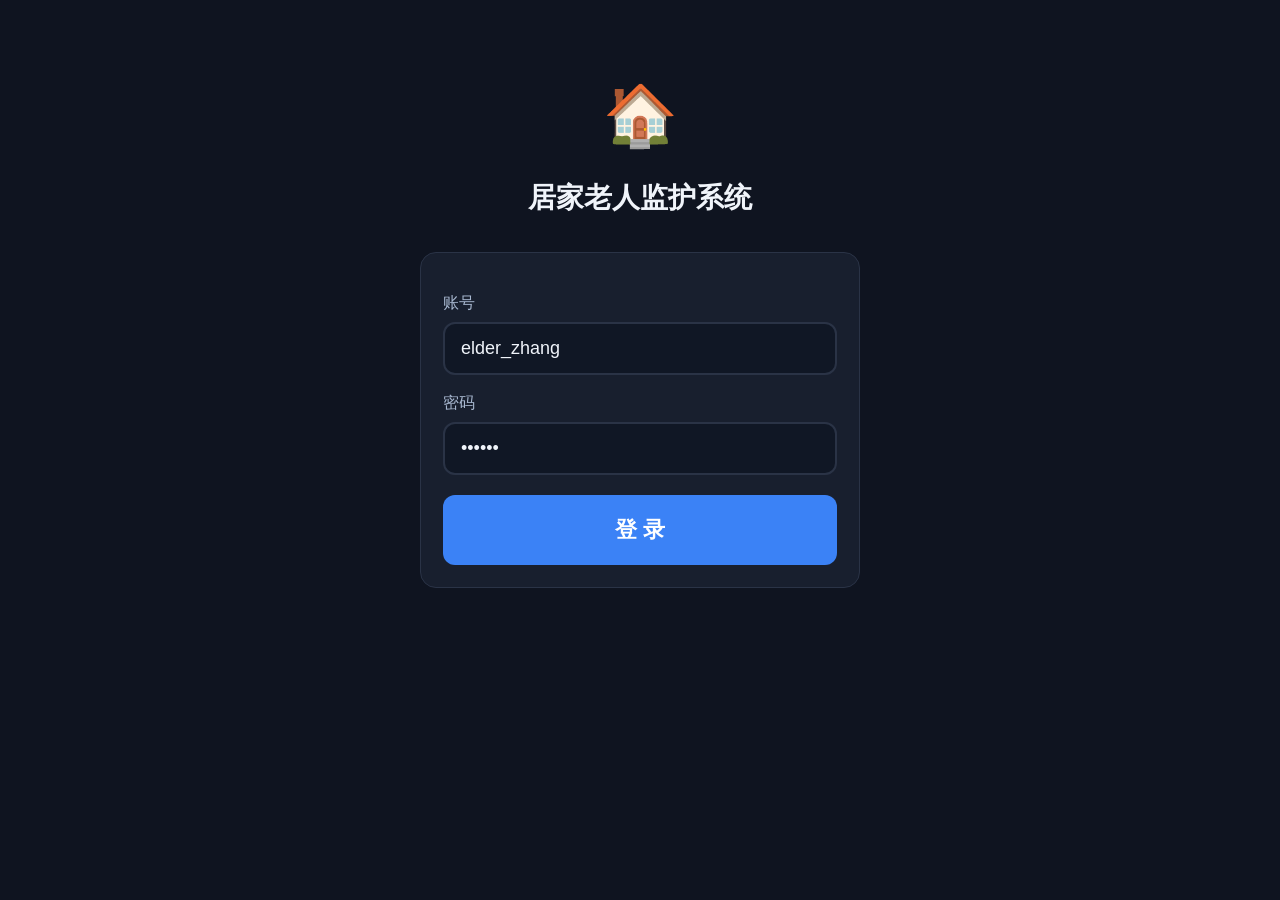
<file: static/elder/index.html>
<!DOCTYPE html>
<html lang="zh-CN">
<head>
<meta charset="utf-8">
<meta name="viewport" content="width=device-width, initial-scale=1">
<title>居家老人监护系统</title>
<script src="/static/elder/common.js?v=3"></script>
</head>
<body>

<!-- ==================== 登录视图（未登录时显示） ==================== -->
<div id="loginView" class="wrap" style="max-width: 480px; display:none">
  <div style="text-align:center; margin-top: 40px">
    <div style="font-size: 60px; margin-bottom: 8px">🏠</div>
    <h1 style="font-size:28px">居家老人监护系统</h1>
  </div>

  <div class="card" style="margin-top: 30px">
    <label>账号</label>
    <input id="username" value="elder_zhang" placeholder="请输入账号">

    <label>密码</label>
    <input id="password" type="password" value="123456" placeholder="请输入密码"
           onkeydown="if(event.key==='Enter') doLogin()">

    <div class="row" style="margin-top: 20px">
      <button class="block big" onclick="doLogin()" style="font-size:22px; padding:18px">登 录</button>
    </div>
    <div id="msg"></div>
  </div>
</div>

<!-- ==================== 主界面（已登录时显示） ==================== -->
<div id="mainView" class="wrap" style="display:none">

  <!-- 顶部：问候 + 退出 -->
  <div style="display:flex; justify-content:space-between; align-items:center; gap:16px; padding: 10px 0 20px">
    <div id="greeting" style="font-size:22px">您好</div>
    <button onclick="doLogout()" style="
      flex-shrink:0;
      font-size:20px; font-weight:700; letter-spacing:1px;
      padding:14px 26px;
      background:#27272a; color:#f0f4fa;
      border:2px solid #6b7280; border-radius:14px;
      cursor:pointer;
    ">🚪 退出</button>
  </div>

  <!-- SOS 按钮（全页唯一核心） -->
  <div style="text-align:center; margin: 30px 0 20px">
    <div style="font-size:18px; color:#a1a1aa; margin-bottom:20px">遇到紧急情况请按下红色按钮</div>
    <button class="sos-btn" id="sosBtn" onclick="toggleSOS()">SOS<br>求 助</button>
    <div id="sosHint" class="msg" style="text-align:center; font-size:18px; margin-top:15px"></div>
  </div>

  <!-- 下一次吃药信息框 -->
  <div id="medCard" class="big-card info" style="margin-top:20px; display:none">
    <div class="title">💊 吃药提醒</div>
    <div class="main" id="medMain">—</div>
    <div class="sub2" id="medSub">正在加载…</div>
  </div>

  <!-- 底部：帮助文字 + 测试按钮（开发演示用） -->
  <div class="empty" style="margin-top:30px; font-size:14px; opacity:.6">
    吃药时间到了会自动弹窗并语音提醒您<br>
    如有紧急情况请按上方红色 SOS 按钮
  </div>

  <div id="devBar" style="margin-top: 30px; text-align:center">
    <button onclick="testReminder()" style="font-size:13px; padding:6px 14px; background:#27272a; border:1px solid #3f3f46; color:#a1a1aa; border-radius:8px; cursor:pointer">🧪 测试提醒效果</button>
    <button onclick="resetAll()" style="font-size:13px; padding:6px 14px; background:#27272a; border:1px solid #3f3f46; color:#a1a1aa; border-radius:8px; cursor:pointer; margin-left:6px">重置本地状态</button>
  </div>
</div>

<script>
/* ==================== 启动：自动判断登录状态 ==================== */
const _tok = getToken();
if (_tok) {
  showMain();
} else {
  document.getElementById("loginView").style.display = "block";
}

/* ==================== 登录 ==================== */
async function doLogin() {
  const u = $("username").value.trim();
  const p = $("password").value;
  if (!u || !p) { msg("请填写账号和密码", "bad"); return; }
  msg("登录中…");
  try {
    const data = await api("/api/auth/login", {
      method: "POST",
      body: JSON.stringify({ username: u, password: p }),
    });
    setToken(data.token);
    setUser({ user_id: data.user_id, role: data.role, elder_id: data.elder_id });
    if (data.role !== "elder") {
      msg("此账号不是老人账号", "bad");
      localStorage.removeItem(TOKEN_KEY); localStorage.removeItem(USER_KEY);
      return;
    }
    showMain();
  } catch (e) { msg(e.message, "bad"); }
}

function showMain() {
  document.getElementById("loginView").style.display = "none";
  document.getElementById("mainView").style.display = "block";

  // 问候语
  api("/api/auth/me").then(me => {
    document.getElementById("greeting").innerHTML =
      `<span style="font-size:16px; color:#a1a1aa">您好</span><br>${me?.username || "您"}`;
  }).catch(() => {});

  refreshSOS(); loadPlans();
  setInterval(refreshSOS, 20000);
  setInterval(loadPlans, 30000);

  registerMedicineReminder({
    getPlans: async () => {
      const page = await api("/api/medicine/plans?size=50");
      return (page?.items || []).filter(p => p.status === 1);
    },
  });
}

/* ==================== SOS ==================== */
let sosActive = false;
async function refreshSOS() {
  try {
    const alerts = await api("/api/alert/my?limit=20");
    sosActive = (alerts || []).some(a => a.alert_type === "sos" && a.is_handled === 0);
    setSOSUI(sosActive);
  } catch {}
}
function setSOSUI(active) {
  const btn = $("sosBtn"); const hint = $("sosHint");
  if (active) {
    btn.className = "sos-btn cancel";
    btn.innerHTML = "取消<br>求 助";
    hint.textContent = "已通知家属和社区。如已安全，请按橙色按钮取消。";
    hint.className = "msg warn";
  } else {
    btn.className = "sos-btn";
    btn.innerHTML = "SOS<br>求 助";
    hint.textContent = ""; hint.className = "msg";
  }
}
async function toggleSOS() {
  const btn = $("sosBtn"); btn.disabled = true;
  try {
    if (!sosActive) {
      btn.textContent = "发送中…";
      await api("/api/alert/sos", { method: "POST", body: "{}" });
      sosActive = true; setSOSUI(true);
      speak("已发送求助信号");
    } else {
      btn.textContent = "取消中…";
      const data = await api("/api/alert/sos/cancel", { method: "POST", body: "{}" });
      if (data.cancelled) { sosActive = false; setSOSUI(false); speak("求助已取消"); }
      else { $("sosHint").textContent = data.message || "没有待取消的求助"; $("sosHint").className = "msg warn"; }
    }
  } catch (e) { $("sosHint").textContent = "失败：" + e.message; $("sosHint").className = "msg bad"; }
  finally { btn.disabled = false; }
}

/* ==================== 吃药预览 ==================== */
async function loadPlans() {
  try {
    const page = await api("/api/medicine/plans?size=50");
    const all = (page?.items || []).filter(p => p.status === 1);
    if (!all.length) { $("medCard").style.display = "none"; return; }

    const todayStr = localDateStr();
    const now = new Date();
    const curMin = now.getHours() * 60 + now.getMinutes();
    const records = await api("/api/medicine/record").catch(() => []);
    // 后端字段: remind_date(YYYY-MM-DD) + take_result("taken"/"untaken")
    const takenIds = new Set((records || [])
      .filter(r => String(r.remind_date || "").slice(0,10) === todayStr && r.take_result === "taken")
      .map(r => r.plan_id));
    const localMap = loadConfirmedToday();
    if (localMap._date === todayStr) Object.keys(localMap).filter(k=>k!=='_date').forEach(id=>takenIds.add(Number(id)));

    const sorted = all.filter(p => !takenIds.has(p.id))
      .filter(p => p.cycle !== "two_day" || now.getDate() % 2 === 0)
      .sort((a,b) => String(a.take_time).localeCompare(String(b.take_time)));
    if (!sorted.length) { $("medCard").style.display = "none"; return; }

    const next = sorted.find(p => {
      const [h,m] = String(p.take_time).slice(0,5).split(":").map(Number);
      return h*60+m >= curMin;
    }) || sorted[0];
    const tStr = String(next.take_time).slice(0,5);

    $("medCard").style.display = "block";
    $("medMain").textContent = `${next.medicine_name}  ${tStr}`;
    $("medSub").textContent = `剂量：${next.dosage || '—'}`;
  } catch {}
}

/* ==================== 退出登录 ==================== */
function doLogout() {
  if (confirm("确定要退出登录吗？")) logout();
}

/* ==================== 开发测试 ==================== */
const TEST_PLAN_ID = 99999;
function testReminder() {
  // 清掉上一次测试留下的状态, 保证每次点都能看到弹窗
  const st = loadReminderState();
  delete st[TEST_PLAN_ID];
  saveReminderState(st);
  markReminderTriggered(TEST_PLAN_ID);
  showMedicineReminder(
    { id: TEST_PLAN_ID, medicine_name: "降压灵", dosage: "1片", take_time: "08:00" },
    { count: 0, total: 3 },
    {
      onTaken: () => {
        markReminderConfirmed(TEST_PLAN_ID);
        speak("好的");
      }
    }
  );
}
function resetAll() {
  if (!confirm("确定要重置所有提醒状态吗？")) return;
  localStorage.removeItem(REMINDER_STATE_KEY);
  localStorage.removeItem("elder_confirmed_today");
  localStorage.removeItem("elder_reminder_v2");
  location.reload();
}
</script>
</body>
</html>
</file>
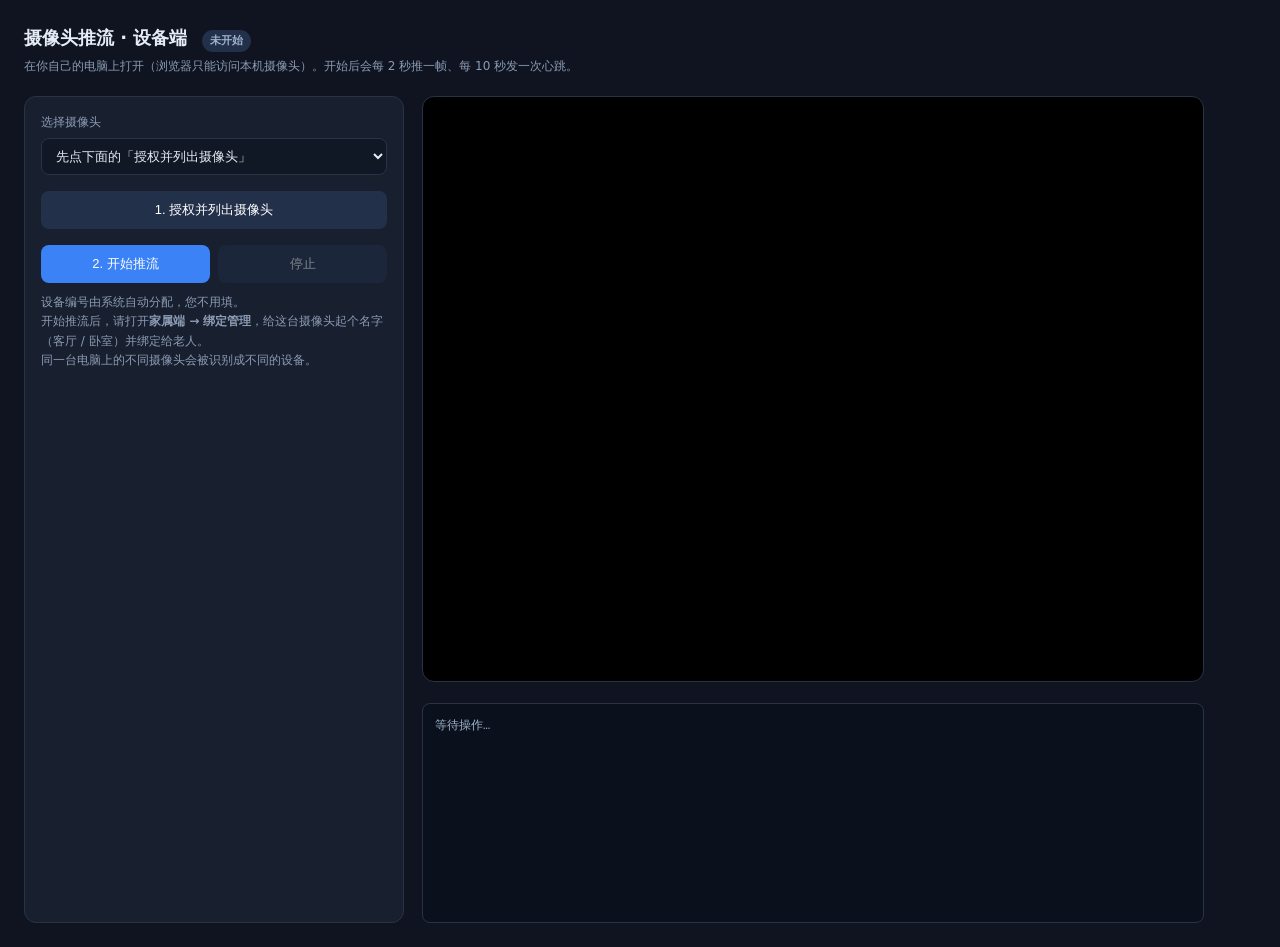
<file: static/device/camera.html>
<!DOCTYPE html>
<html lang="zh-CN">
<head>
<meta charset="utf-8">
<meta name="viewport" content="width=device-width, initial-scale=1">
<title>摄像头推流 · 设备端</title>
<style>
  :root { --bg:#0f1420; --card:#181f2e; --line:#2a3346; --txt:#e6ecf5; --sub:#8b9bb4; --pri:#3b82f6; --ok:#22c55e; --bad:#ef4444; }
  * { box-sizing:border-box; }
  body { margin:0; padding:24px; background:var(--bg); color:var(--txt);
         font:14px/1.6 "Microsoft YaHei", system-ui, sans-serif; }
  h1 { font-size:18px; margin:0 0 4px; }
  .sub { color:var(--sub); font-size:12px; margin-bottom:20px; }
  .wrap { display:grid; grid-template-columns:380px 1fr; gap:18px; max-width:1180px; }
  @media (max-width:860px){ .wrap { grid-template-columns:1fr; } }
  .card { background:var(--card); border:1px solid var(--line); border-radius:12px; padding:16px; }
  label { display:block; font-size:12px; color:var(--sub); margin:12px 0 6px; }
  label:first-child { margin-top:0; }
  input, select { width:100%; padding:9px 10px; background:#101725; color:var(--txt);
                  border:1px solid var(--line); border-radius:8px; font-size:13px; }
  .row { display:flex; gap:8px; flex-wrap:wrap; margin-top:16px; }
  button { flex:1; min-width:110px; padding:10px 12px; border:0; border-radius:8px;
           background:var(--pri); color:#fff; font-size:13px; cursor:pointer; }
  button.ghost { background:#22304a; }
  button:disabled { opacity:.45; cursor:not-allowed; }
  video { width:100%; border-radius:12px; background:#000; border:1px solid var(--line);
          aspect-ratio:4/3; object-fit:contain; }
  .hint { margin-top:10px; font-size:12px; color:var(--sub); }
  #log { margin:14px 0 0; padding:12px; height:220px; overflow:auto; background:#0b111c;
         border:1px solid var(--line); border-radius:8px; font:12px/1.7 Consolas, monospace;
         color:#9fb3cc; white-space:pre-wrap; }
  .ok { color:var(--ok); } .bad { color:var(--bad); }
  .tag { display:inline-block; padding:2px 8px; border-radius:99px; background:#22304a;
         color:#9fb3cc; font-size:11px; margin-left:8px; }
</style>
</head>
<body>
  <h1>摄像头推流 · 设备端 <span class="tag" id="state">未开始</span></h1>
  <div class="sub">
    在你自己的电脑上打开（浏览器只能访问本机摄像头）。开始后会每 2 秒推一帧、每 10 秒发一次心跳。
  </div>

  <div class="wrap">
    <div class="card">
      <label>选择摄像头</label>
      <select id="camSel"><option value="">先点下面的「授权并列出摄像头」</option></select>

      <div class="row">
        <button id="btnPerm" class="ghost">1. 授权并列出摄像头</button>
      </div>
      <div class="row">
        <button id="btnStart">2. 开始推流</button>
        <button id="btnStop" class="ghost" disabled>停止</button>
      </div>
      <div class="hint">
        设备编号由系统自动分配，您不用填。<br>
        开始推流后，请打开<b>家属端 → 绑定管理</b>，给这台摄像头起个名字（客厅 / 卧室）并绑定给老人。<br>
        同一台电脑上的不同摄像头会被识别成不同的设备。
      </div>
    </div>

    <div>
      <video id="preview" muted playsinline autoplay></video>
      <pre id="log">等待操作…</pre>
    </div>
  </div>

  <canvas id="canvas" hidden></canvas>

<script>
const $ = id => document.getElementById(id);
const FRAME_INTERVAL = 2000;   // 每 2 秒推一帧
const BEAT_INTERVAL = 10000;   // 每 10 秒心跳

let stream = null;
let frameTimer = null, beatTimer = null;
let sending = false;
let activeSn = "";             // 推流期间固定用这一个 SN, 改输入框不会串到别的设备
let stats = { ok: 0, fail: 0 };

function log(msg, cls = "") {
  const t = new Date().toTimeString().slice(0, 8);
  const line = document.createElement("div");
  if (cls) line.className = cls;
  line.textContent = `[${t}] ${msg}`;
  $("log").appendChild(line);
  $("log").scrollTop = $("log").scrollHeight;
}
function setState(text) { $("state").textContent = text; }

/* ---------------- 1. 授权 + 列出摄像头 ---------------- */
async function listCameras() {
  if (!navigator.mediaDevices || !navigator.mediaDevices.getUserMedia) {
    log("这个浏览器不支持摄像头，或页面不是通过 localhost 打开的", "bad");
    log("提示：地址必须是 http://127.0.0.1:5000/... ，不能是局域网 IP", "bad");
    return;
  }
  try {
    // 必须先拿到权限，enumerateDevices 才会返回设备名字
    stream = await navigator.mediaDevices.getUserMedia({ video: true });
    const devices = await navigator.mediaDevices.enumerateDevices();
    const cams = devices.filter(d => d.kind === "videoinput");
    if (!cams.length) { log("没有检测到摄像头", "bad"); return; }

    $("camSel").innerHTML = cams
      .map((c, i) => `<option value="${c.deviceId}">${c.label || "摄像头 " + (i + 1)}</option>`)
      .join("");
    $("preview").srcObject = stream;
    log(`找到 ${cams.length} 个摄像头：` + cams.map((c, i) => (c.label || "摄像头" + (i + 1))).join(" / "), "ok");
  } catch (e) {
    log("打开摄像头被拒绝或失败：" + e.message, "bad");
  }
}

/* ---------------- 切换摄像头 ---------------- */
async function switchCamera() {
  const id = $("camSel").value;
  if (!id) return;
  if (frameTimer) { log("请先停止推流再切换摄像头", "bad"); return; }
  if (stream) stream.getTracks().forEach(t => t.stop());
  try {
    stream = await navigator.mediaDevices.getUserMedia({ video: { deviceId: { exact: id } } });
    $("preview").srcObject = stream;
    log("已切换到：" + ($("camSel").selectedOptions[0]?.textContent || id));
  } catch (e) {
    log("切换摄像头失败：" + e.message, "bad");
  }
}

/* ---------------- 注册 ---------------- */
/* 硬件指纹 = 浏览器指纹 + 摄像头 deviceId
   → 同一台电脑的 0 号、1 号摄像头会被识别成两台不同的设备 */
function hardwareId(cameraId) {
  let browserId = localStorage.getItem("device_browser_id");
  if (!browserId) {
    browserId = crypto.randomUUID ? crypto.randomUUID() : Date.now() + "-" + Math.random();
    localStorage.setItem("device_browser_id", browserId);
  }
  return `web-${browserId}-${cameraId}`;
}

async function registerDevice() {
  const track = stream && stream.getVideoTracks()[0];
  const settings = track ? track.getSettings() : {};
  const cameraId = settings.deviceId || "default";
  const label = track && track.label ? track.label : "网页摄像头";

  const r = await fetch("/api/device/register", {
    method: "POST",
    headers: { "Content-Type": "application/json" },
    body: JSON.stringify({
      device_name: label,
      hardware_id: hardwareId(cameraId),
    }),
  });
  const body = await r.json();
  const sn = body.data && body.data.device_sn;
  if (!sn) {
    log("注册失败：" + (body.msg || ("HTTP " + r.status)), "bad");
    return null;
  }
  log(body.data.generated ? "设备已登记（编号由系统分配）" : "这台摄像头之前已登记，继续使用原设备", "ok");
  log("接下来请到家属端「绑定管理」给它起名字并绑定老人", "ok");
  return sn;
}

/* ---------------- 抓帧 + 上传 ---------------- */
function grabFrame() {
  const v = $("preview"), c = $("canvas");
  if (!v.videoWidth) return Promise.resolve(null);
  c.width = v.videoWidth;
  c.height = v.videoHeight;
  c.getContext("2d").drawImage(v, 0, 0, c.width, c.height);
  return new Promise(res => c.toBlob(res, "image/jpeg", 0.8));
}

async function pushFrame() {
  if (sending) return;              // 上一帧还没传完就跳过，不堆积
  sending = true;
  try {
    const blob = await grabFrame();
    if (!blob) { sending = false; return; }
    const fd = new FormData();
    fd.append("device_sn", activeSn);
    fd.append("file", blob, "frame.jpg");
    const r = await fetch("/api/device/frame", { method: "POST", body: fd });
    if (r.ok) {
      stats.ok++;
      const d = (await r.json()).data;
      if (stats.ok % 5 === 1) log(`推帧成功 ${d.size}B · 正在观看 ${d.viewers} 人 · 累计 ${stats.ok} 帧`, "ok");
    } else {
      stats.fail++;
      log(`推帧失败 HTTP ${r.status}（设备未注册？重新点开始）`, "bad");
    }
  } catch (e) {
    stats.fail++;
    log("推帧异常：" + e.message, "bad");
  } finally {
    sending = false;
  }
}

async function heartbeat() {
  try {
    const r = await fetch("/api/device/heartbeat", {
      method: "POST",
      headers: { "Content-Type": "application/json" },
      body: JSON.stringify({ device_sn: activeSn }),
    });
    if (r.ok) {
      const d = (await r.json()).data;
      log(`心跳 OK · ${d.status} · ${d.last_online_time}`, "ok");
    } else {
      log("心跳失败 HTTP " + r.status, "bad");
    }
  } catch (e) {
    log("心跳异常：" + e.message, "bad");
  }
}

/* ---------------- 启停 ---------------- */
async function start() {
  if (frameTimer) return;
  if (!stream) { log("先点「1. 授权并列出摄像头」", "bad"); return; }
  const sn = await registerDevice();
  if (!sn) return;
  activeSn = sn;

  stats = { ok: 0, fail: 0 };
  heartbeat();
  await pushFrame();
  frameTimer = setInterval(pushFrame, FRAME_INTERVAL);
  beatTimer = setInterval(heartbeat, BEAT_INTERVAL);

  $("btnStart").disabled = true;
  $("btnStop").disabled = false;
  setState("推流中");
  log("开始推流，家属端现在可以看到实时画面了", "ok");
}

function stop() {
  clearInterval(frameTimer); clearInterval(beatTimer);
  frameTimer = beatTimer = null;
  activeSn = "";
  $("btnStart").disabled = false;
  $("btnStop").disabled = true;
  setState("已停止");
  log(`已停止。本次推帧成功 ${stats.ok} / 失败 ${stats.fail}`);
}

$("btnPerm").onclick = listCameras;
$("btnStart").onclick = start;
$("btnStop").onclick = stop;
$("camSel").onchange = switchCamera;
window.addEventListener("beforeunload", stop);
</script>
</body>
</html>
</file>
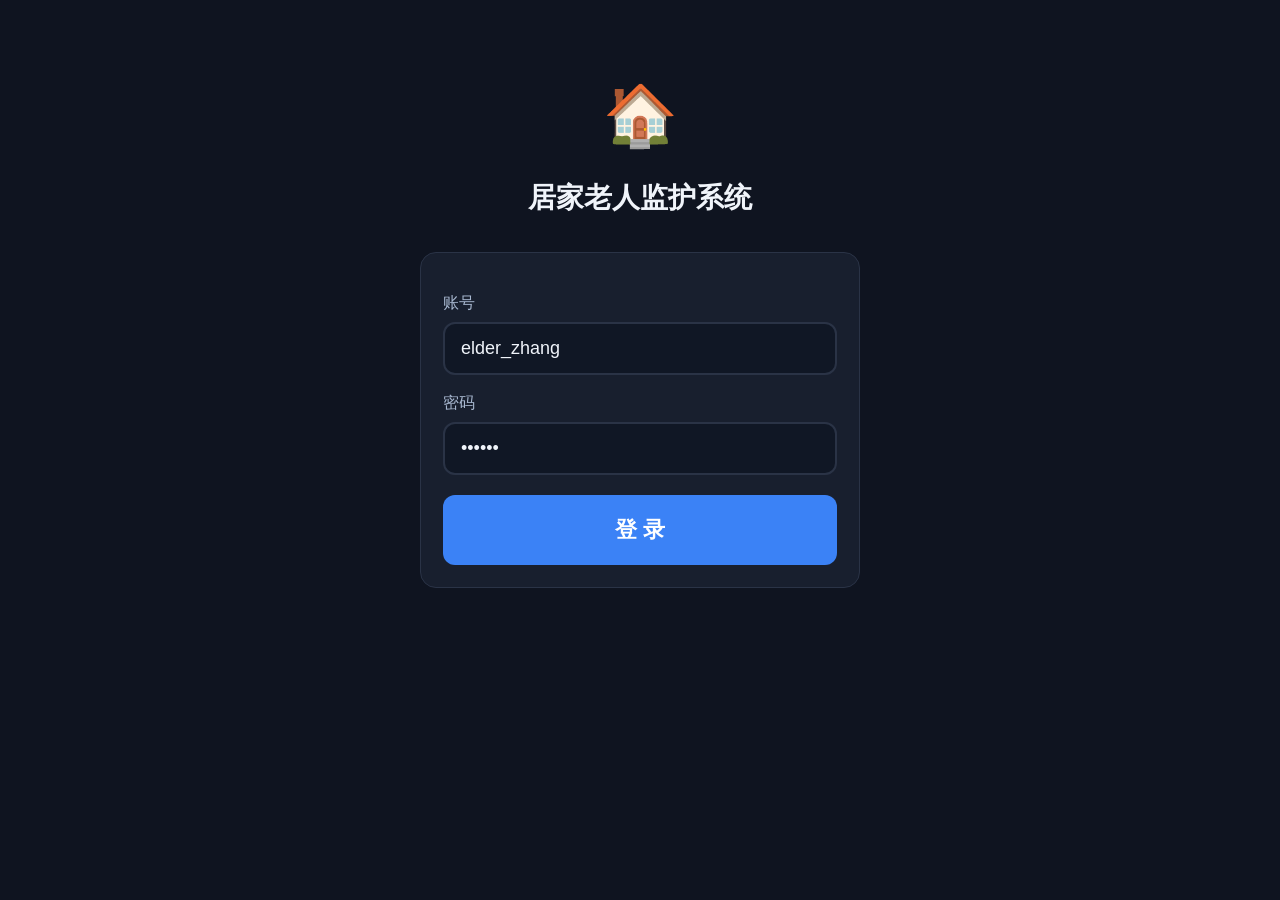
<file: static/elder/login.html>
<!DOCTYPE html>
<html><head><meta charset="utf-8"><title>跳转中…</title></head>
<body style="display:flex;align-items:center;justify-content:center;height:100vh;background:#09090b;color:#a1a1aa;font-family:system-ui">
<div>正在跳转到首页…<script>location.href = "/static/elder/index.html";</script></div>
</body></html>
</file>
